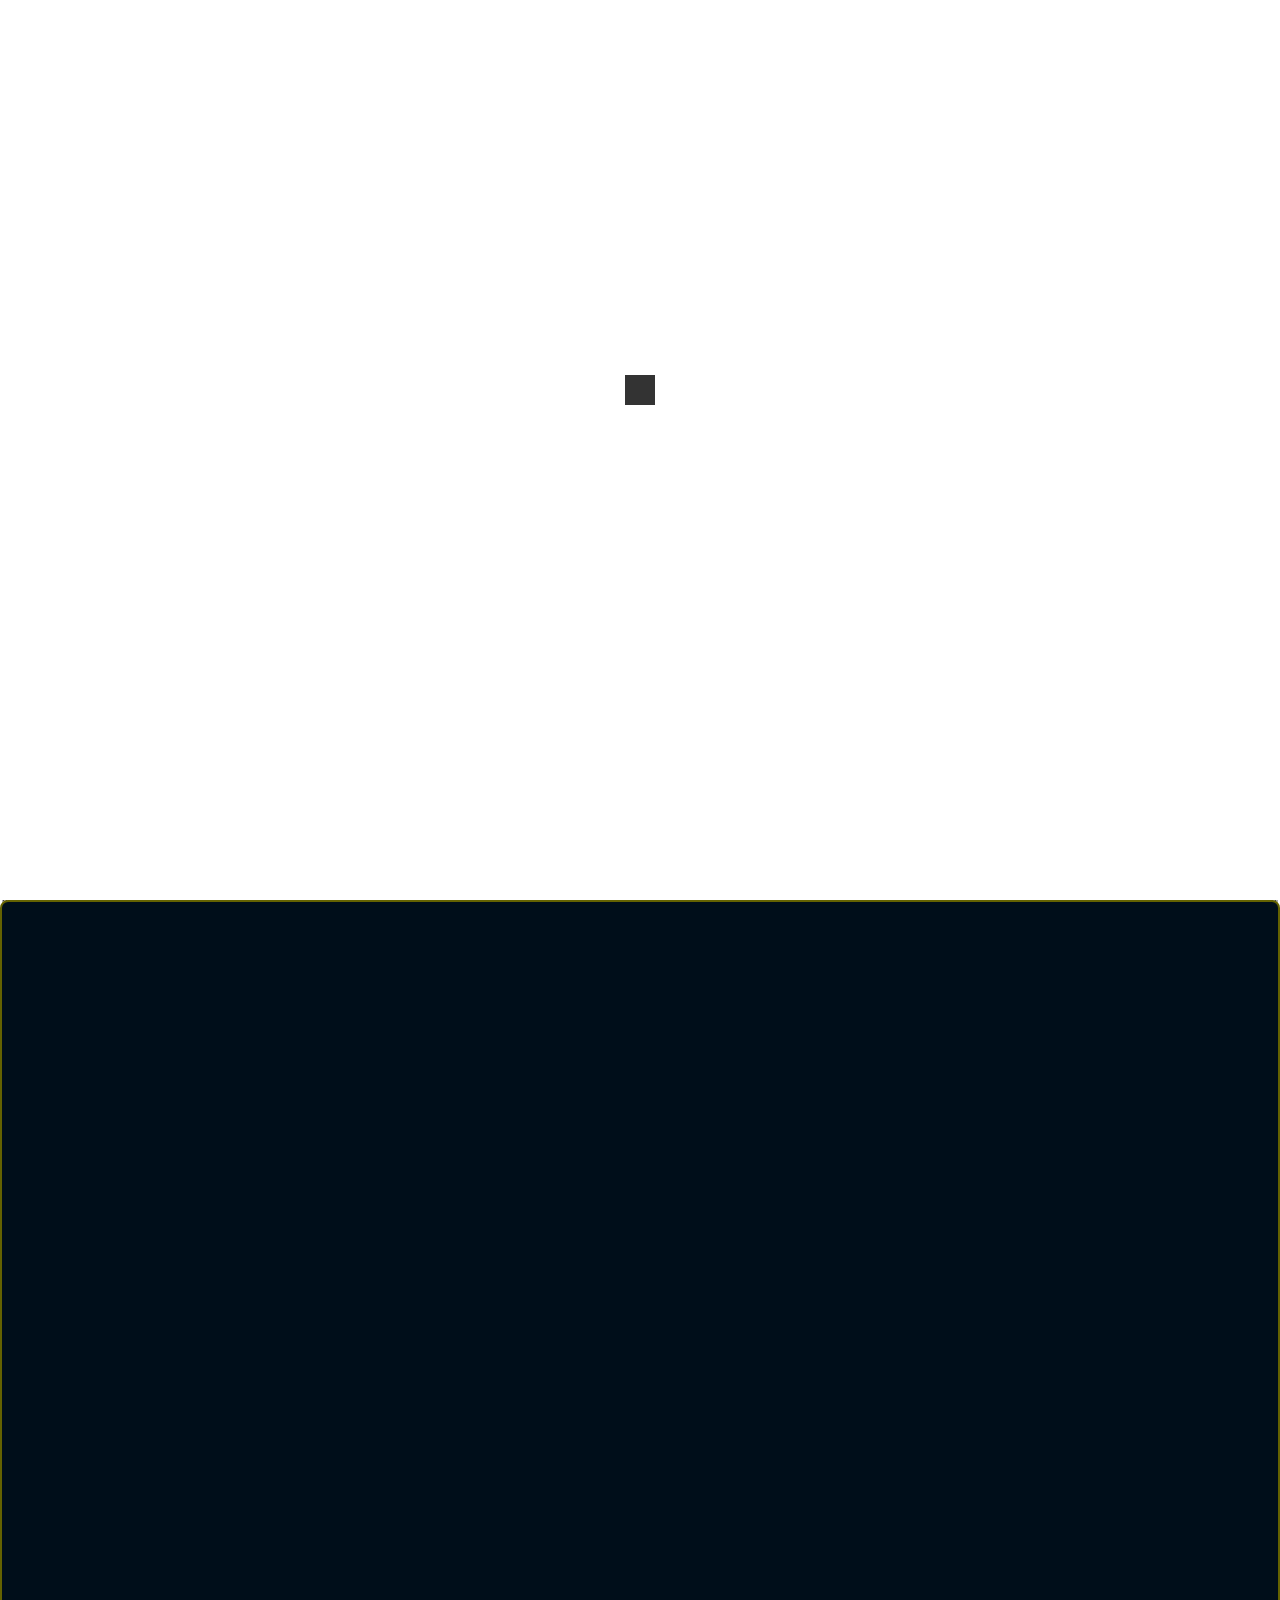
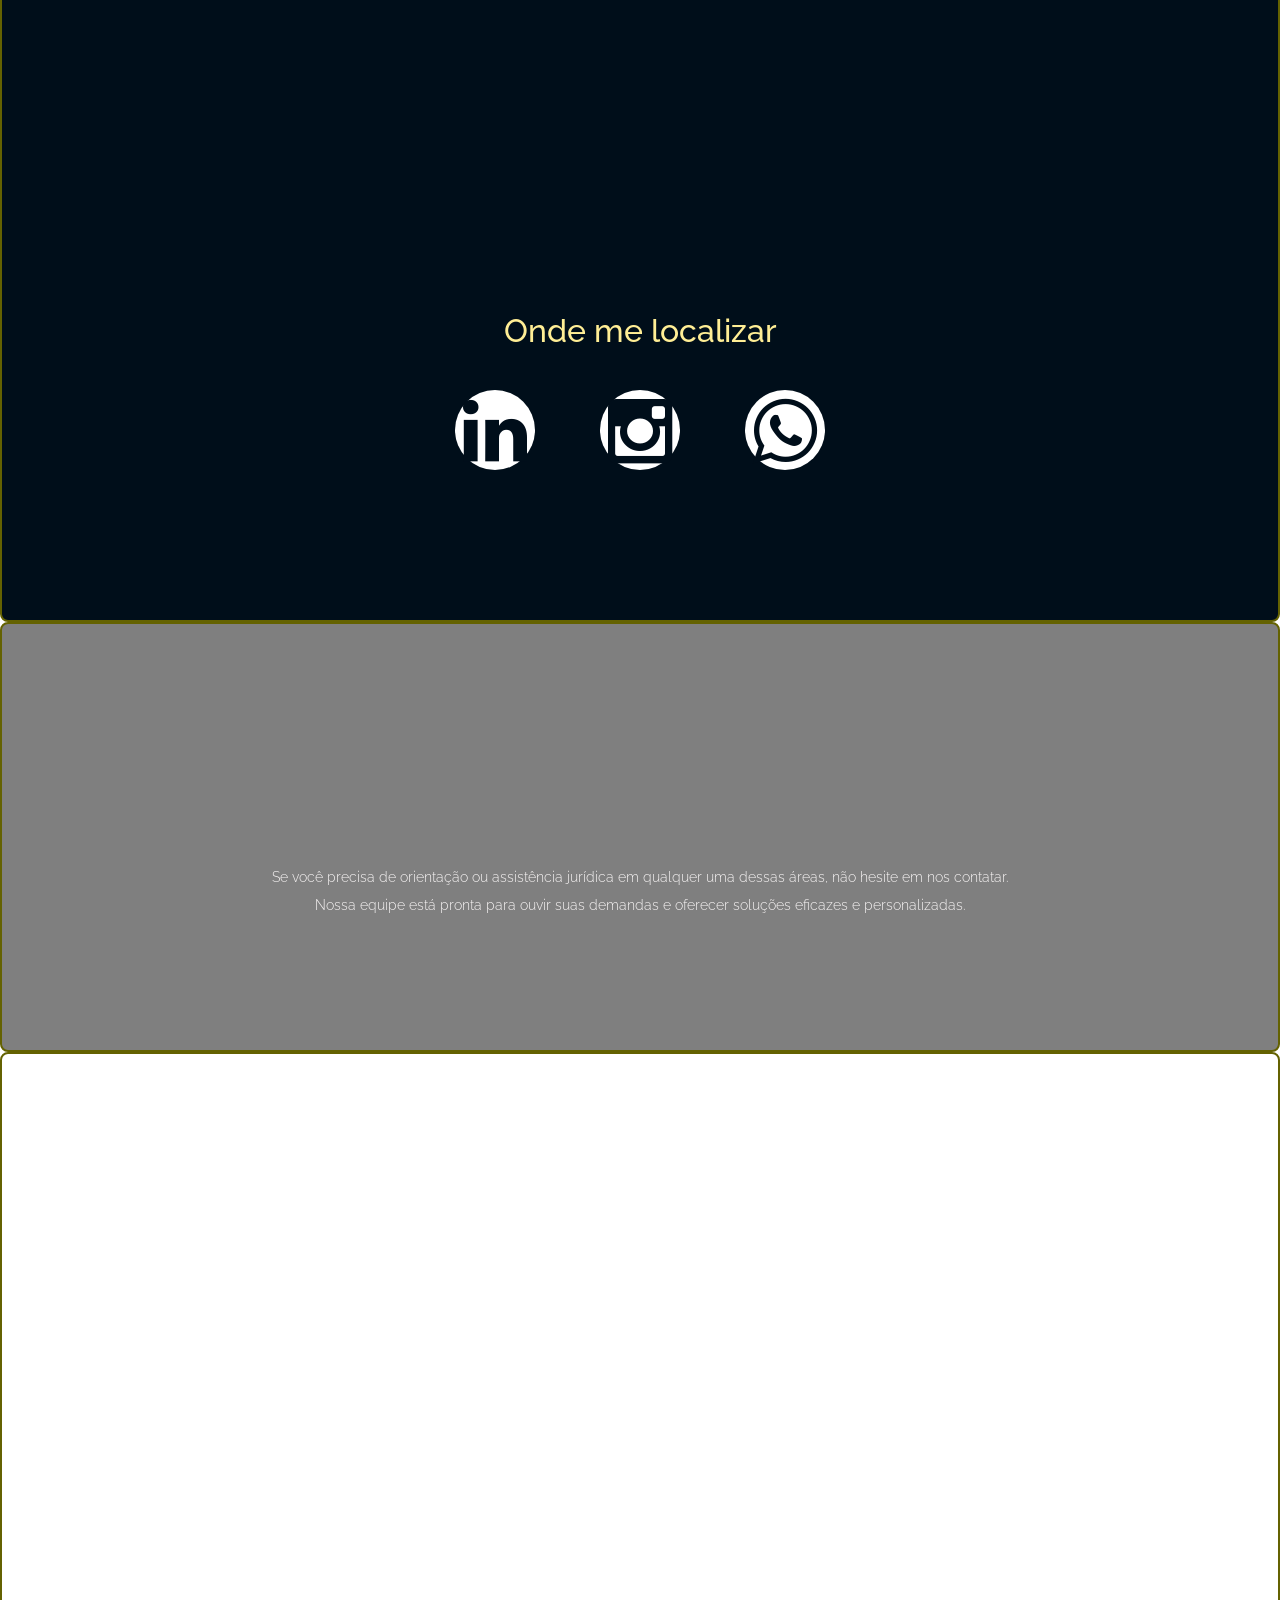
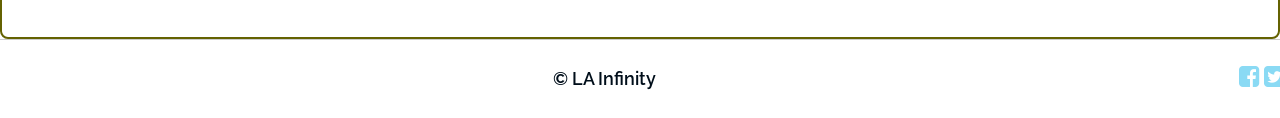
<file: index.html>
<!DOCTYPE html>

<html lang="pt-BR">
	<head>
		<meta charset="utf-8">
		<meta http-equiv="X-UA-Compatible" content="IE=edge">
		<meta name="viewport" content="width=device-width, initial-scale=1">
		<title>Matheus Mariano</title>

		
		<!-- WEB FONTS -->
		<link href='http://fonts.googleapis.com/css?family=Roboto:100,300,100italic,400,300italic' rel='stylesheet' type='text/css'>
		<link href='http://fonts.googleapis.com/css?family=Open+Sans:400,300' rel='stylesheet' type='text/css'>
		<link href="https://fonts.googleapis.com/css2?family=Raleway:wght@400;700&display=swap" rel="stylesheet">
		<link rel="stylesheet" href="https://cdnjs.cloudflare.com/ajax/libs/font-awesome/5.15.4/css/all.min.css">
		
		<!-- BOOTSTRAP -->
		<link href="css/bootstrap.min.css" rel="stylesheet">
		<!-- FONT AWESOME -->
		<link rel="stylesheet" href="css/font-awesome.min.css">
		<!-- CUSTOM STYLING -->
		<link href="css/styles.css" rel="stylesheet">
		<!-- PRELOADER -->	
		<link href="css/loader.css" rel="stylesheet">
			
	</head>
	
<body>
	<!-- PRELOADER -->
		<div id="loader-wrapper">
			<div id="loader"><div class="sk-spinner sk-spinner-cube-grid"><div class="sk-cube"></div><div class="sk-cube"></div><div class="sk-cube"></div><div class="sk-cube"></div><div class="sk-cube"></div><div class="sk-cube"></div><div class="sk-cube"></div><div class="sk-cube"></div><div class="sk-cube"></div></div></div>
		</div>	
		
	<!-- HEADER -->
		<section id="header">
			<div class="container">
				<img class="logoImg" src="./images/logo-matheus.svg" alt="logo matheus">
				<div class="row text-center">
					<div class="col-md-8">
						<img class="logo" src="./images/logo1.png" />
						<h1 class="white-text-welcome">Bem Vindo
						<h5 class="white-text">
						<p>Especializados em oferecer assessoria jurídica de Direito do Consumidor, Direito Civil e Direito Trabalhista. <br>
						<br>Nossa missão é garantir que nossos clientes tenham seus direitos respeitados e defendidos com competência.</p>
						<div id="countdown" class="white-text"></div>
					</div>
				</div>
			</div>
			<div class="animation">
			<a class="arrow-down-animation" data-scroll href="#about"><i class="fa fa-angle-down"></i></a>
			</div>
		</section>
	<!-- HEADER ENDS -->
		
	<!-- ABOUT -->
<!-- ABOUT -->
		<section id="about">
			<div class="container">
				<div class="row text-center">
					<!-- Section 1 -->
					<div data-sr="enter top over 1s, wait 0.3s, move 24px, reset" class="col-md-4 conteudo1">
						<i class="fa fa-gavel"></i>
						<h3>Direito do Consumidor</h3>
						<div class="colored-line-small-center"></div>
						<p>Proteção e Defesa do Consumidor
							O Direito do Consumidor é uma área essencial para garantir que as relações de consumo sejam justas e equilibradas. Nossa equipe é especializada em atender clientes que enfrentam problemas como: 
						</p>
						<ul>
							<li>Vícios e Defeitos em Produtos e Serviços</li>
							<li>Cobranças Indevidas</li>
							<li>Contratos e Cláusulas Abusivas</li>
						</ul>
					</div>

					<!-- Section 2 -->
					<div data-sr="enter bottom over 1s, wait 0.3s, move 24px, reset" class="col-md-4 middle conteudo2">
						<i class="fa fa-users"></i>
						<h3>Direito Trabalhista</h3>
						<div class="colored-line-small-center"></div>						
						<p>Defesa dos Direitos do Trabalhador
							A proteção dos direitos trabalhistas é fundamental para garantir um ambiente de trabalho justo e saudável. Nossa equipe é experiente em lidar com:</p>
						<ul>
							<li>Reclamações Trabalhistas: Representação em ações trabalhistas, defendendo os direitos de empregados e empregadores.</li>
							<li>Rescisões Contratuais: Orientação em casos de demissão, rescisões contratuais e direitos decorrentes.</li>
							<li>Assédio e Discriminação: Acompanhamento e suporte em situações de assédio moral ou discriminação no ambiente de trabalho.</li>
						</ul>
						<p>Estamos comprometidos em assegurar que todos os trabalhadores tenham seus direitos garantidos e respeitados.</p>						
					</div>

					<!-- Section 3 -->
					<div data-sr="enter top over 1s, wait 0.3s, move 24px, reset" class="col-md-4 middle conteudo3">
						<i class="fa fa-balance-scale" aria-hidden="true"></i>
						<h3>Direito Civil</h3>
						<div class="colored-line-small-center"></div>						
						<p>Resolução de Conflitos e Relações Privadas
							No campo do Direito Civil, atuamos em diversas situações que envolvem relações entre pessoas, incluindo:
						</p>
						<ul>
							<li>Contratos: Elaboração, revisão e execução de contratos, garantindo que seus interesses estejam protegidos.</li>
							<li>Responsabilidade Civil: Assessoria em casos de indenizações por danos materiais ou morais.</li>
							<li>Inventários e Sucessões: Orientação em processos de inventário e planejamento sucessório, assegurando a correta divisão de bens.</li>
						</ul>
						<p>Nosso objetivo é facilitar a resolução de conflitos e oferecer soluções jurídicas que atendam às necessidades específicas de cada cliente.</p>						
					</div>
				</div>
				<!-- Social Links -->
				<div class="middleSearch">
					<h3 class="centertext">Onde me localizar</h3>
					<a href="https://www.linkedin.com/in/matheus-mariano-227ba7165/" target="_blank">
						<i class="fa fa-linkedin logos-social" aria-hidden="true"></i>
					</a>
					<a href="https://www.instagram.com/mth.1337/" target="_blank">
						<i class="fa fa-instagram logos-social" aria-hidden="true"></i>
					</a>
					<a href="https://wa.me/5511943297888" target="_blank">
						<i class="fa fa-whatsapp logos-social" aria-hidden="true"></i>
					</a>
				</div>
			</div>			 
		</section>

	<!-- ABOUT ENDS -->
	
	<!-- SUBSCRIBE -->
		<section id="subscribe">
			<div class="container">
				<i data-sr="ease-in over 1s, reset" class="fa fa-graduation-cap icontop"></i>
				<div class="row text-center">
					<div class="col-md-8 col-md-offset-2">
						<h2 data-sr="enter top over 1s, wait 0.3s, move 24px, reset" class="white-text">Deixe seu contato</h2>
						<h5 data-sr="enter bottom over 1s, wait 0.3s, move 24px, reset" class="white-text">somente um campo com ideia</h5>
						<p class="textMedium">Se você precisa de orientação ou assistência jurídica em qualquer uma dessas áreas, não hesite em nos contatar. <br> Nossa equipe está pronta para ouvir suas demandas e oferecer soluções eficazes e personalizadas.</p>
					</div>
				</div>
			</div>	
		</section>
	<!-- SUBSCRIBE ENDS -->
	
	<!-- CONTACT US -->
		<section id="contact">
			<div class="container">
				<div class="row text-center">
					<div class="col-md-8 col-md-offset-2">
						<!-- CONTACT FORM -->
						<form id="contact_form" method="post" action="">
							<p class="formsText" data-sr="enter top over 1s, wait 0.3s, move 24px, reset" class="contact-info text-center">Descreva seu caso. Respondo em até 8 horas a partir do recebimento.</p>
							<div data-sr="enter left over 1s, wait 0.3s, move 24px, reset" class="form-group col-md-6">
								<input type="text" class="form-control" id="name" name="name" placeholder="Nome" />
							</div>
							<div data-sr="enter right over 1s, wait 0.3s, move 24px, reset" class="form-group col-md-6">
								<input type="email" class="form-control" id="email" name="email" placeholder="Email" />
							</div>
							<div data-sr="enter bottom over 1s, wait 0.3s, move 24px, reset" class="form-group col-md-12">
								<input type="text" class="form-control" id="phone" name="phone" placeholder="Telefone" />
							</div>
							<div data-sr="enter bottom over 1s, wait 0.3s, move 24px, reset" class="form-group col-md-12">
								<textarea cols="60" rows="3" id="comment" name="comment" class="form-control" placeholder="Escreva seu caso"></textarea>
							</div>
							<div data-sr="enter bottom over 1s, wait 0.3s, move 24px, reset" class="form-group col-sm-12 ">
								<button type="submit" class="button-leweb">Enviar Mensagem</button>
							</div>
						</form>
									
						<!-- AFTER SENDING MESSAGE -->
						<div id="success" class="col-md-12 col-sm-12 text-center">
							<i class="fa fa-check-circle"></i>
							<strong>Enviado com sucesso</strong>
							<p>Obrigado pelo contato. Retorno da melhor forma possível</p>
						</div>									
						<!-- CONTACT FORM ENDS -->	
					</div>				
				</div>
			</div>
		</section>
	<!-- CONTACT ENDS -->
	
	<!-- FOOTER -->
		<footer id="footer">
			<div class="container">
				<div class="row text-center">	
					<p class="brandText">
						&copy; LA Infinity
						<span class="social">
							<a href="#"><i class="fa fa-facebook-square"></i></a>
							<a href="#"><i class="fa fa-twitter-square"></i></a> 
							<a href="#"><i class="fa fa-google-plus-square"></i></a>
						</span>
					</p>
				</div>
			</div>		
		</footer>
	<!-- FOOTER ENDS -->	

	
		<!-- jQuery (necessary for Bootstrap's JavaScript plugins) -->
		<script src="https://ajax.googleapis.com/ajax/libs/jquery/1.11.2/jquery.min.js"></script>
		<!-- Include all compiled plugins (below), or include individual files as needed -->
		<script src="js/bootstrap.min.js"></script>
		<!-- SMOOTH SCROLL -->
		<script src="js/smooth-scroll.min.js"></script>
		<!-- PARALLAX IMG -->
		<script src="js/jquery.parallax-1.1.3.js"></script>
		<!-- SCROLL REVEAL -->
		<script src="js/scrollReveal.min.js"></script>
		<!-- FUNCTIONS -->
		<script src="js/functions.js"></script>

</body>
</html>
</file>
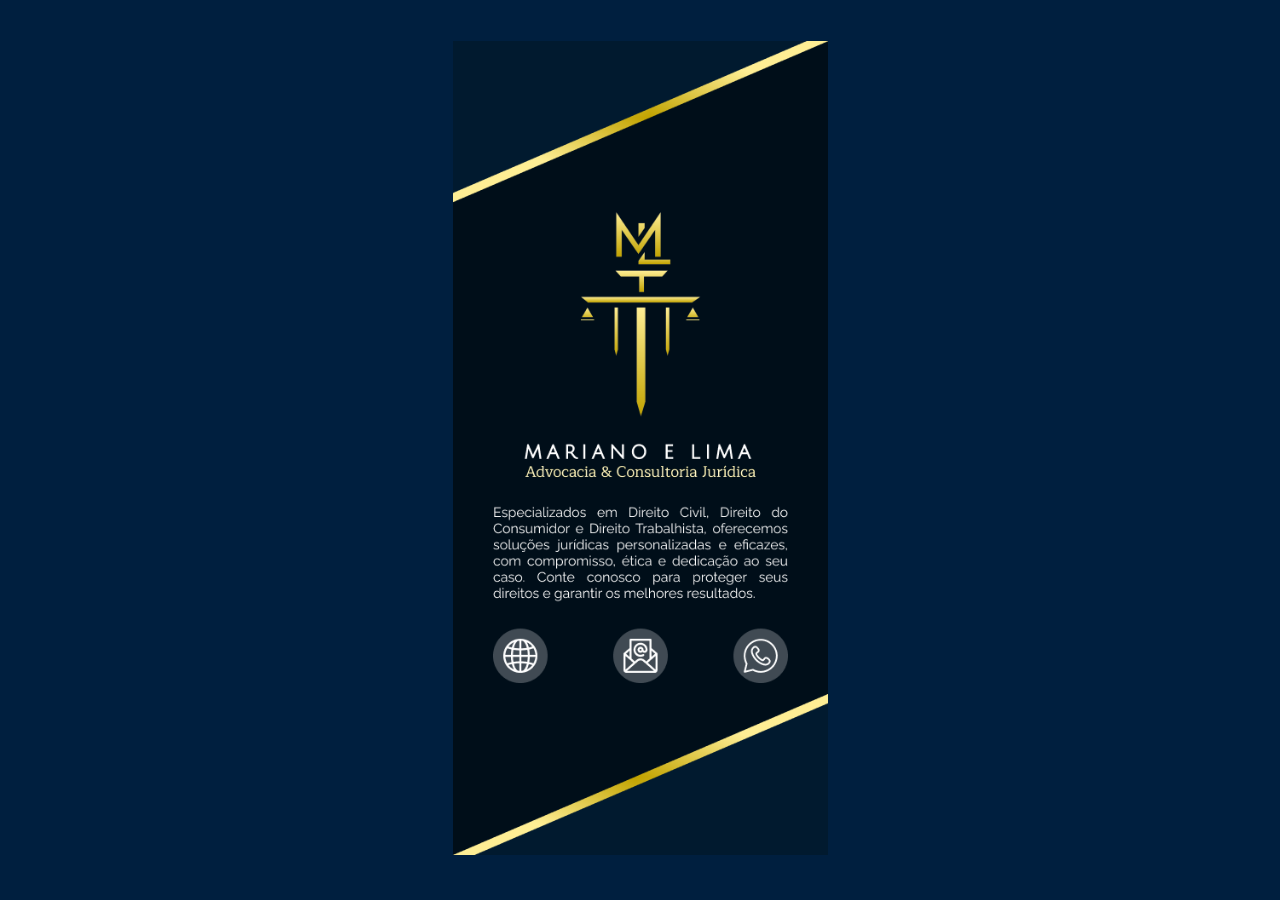
<file: Landingpage.html>
<!DOCTYPE html>
<html lang="en">
<head>
    <meta charset="UTF-8">
    <meta name="viewport" content="width=device-width, initial-scale=1.0">
    <title>Landing Page - Mariano e Lima</title>
    <style>
        body {
            margin: 0;
            padding: 0;
            display: flex;
            justify-content: center;
            align-items: center;
            min-height: 100vh;
            background-color: #001f3f;
        }

        .container {
            position: relative;
            max-width: 375px; /* Ajuste para o tamanho real da imagem */
        }

        img {
            max-width: 100%;
            height: auto;
        }

        .icon {
            position: absolute;
            width: 60px;
            height: 50px;
            cursor: pointer;
            background-color: rgba(255, 255, 255, 0);
        }

        /* Posicionamento específico dos ícones */
        .icon.internet {
            bottom: 180px;
            left: 40px;
        }

        .icon.email {
            bottom: 180px;
            left: 160px;
        }

        .icon.whatsapp {
            bottom: 180px;
            right: 40px;
        }
    </style>
</head>
<body>
    <div class="container">
        <img src="/images/landingPage.png" alt="Mariano e Lima">
        <a href="https://brunoblc.github.io/MatheusPage/" target="_blank">
            <div class="icon internet"></div>
        </a>
        <a href="mailto:brunoluiz_2210@hotmail.com">
            <div class="icon email"></div>
        </a>
        <a href="https://wa.me/5511943297888" target="_blank">
            <div class="icon whatsapp"></div>
        </a>
    </div>
</body>
</html>
</file>
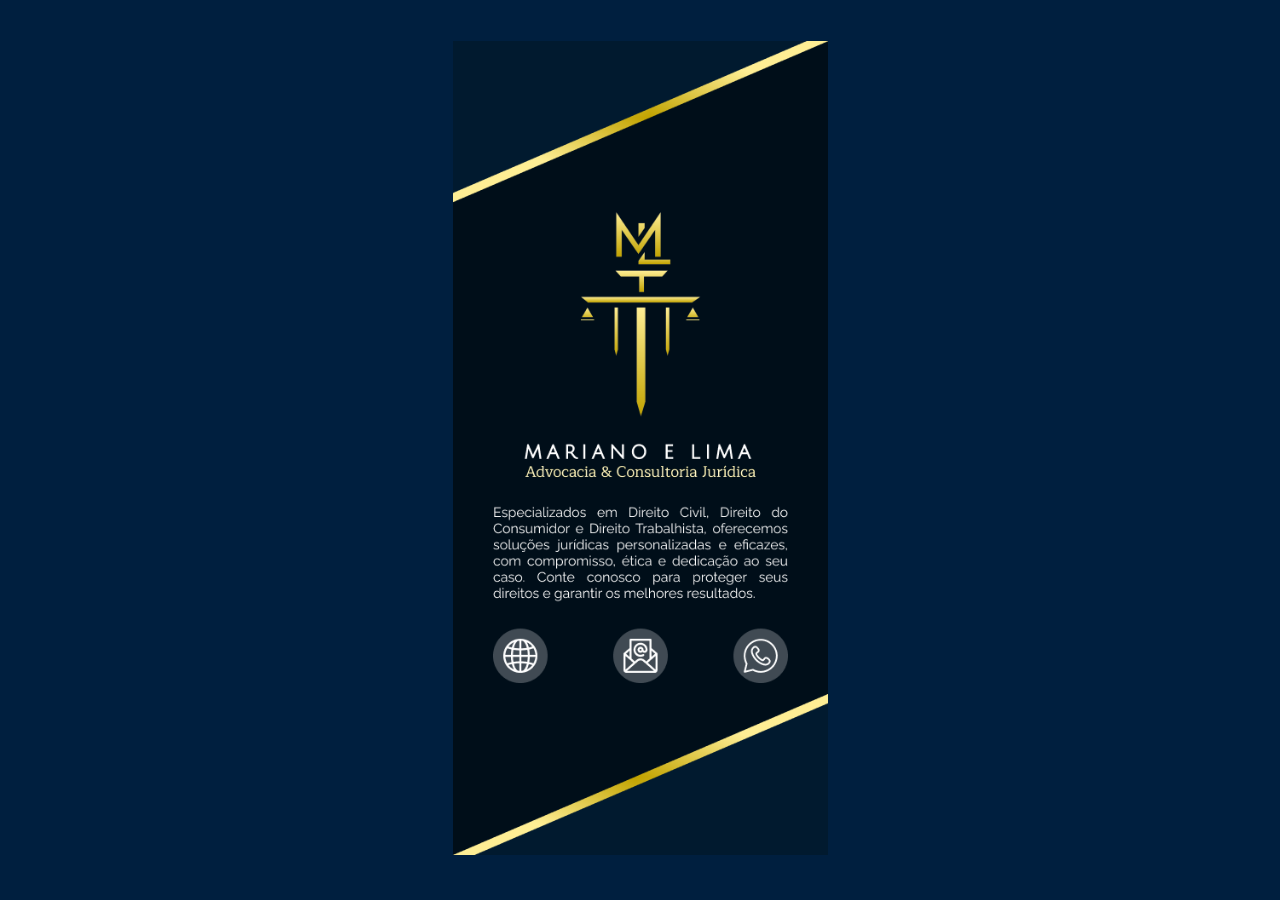
<file: landingpage.html>
<!DOCTYPE html>
<html lang="en">
<head>
    <meta charset="UTF-8">
    <meta name="viewport" content="width=device-width, initial-scale=1.0">
    <title>Landing Page - Mariano e Lima</title>
    <style>
        body {
            margin: 0;
            padding: 0;
            display: flex;
            justify-content: center;
            align-items: center;
            min-height: 100vh;
            background-color: #001f3f;
        }

        .container {
            position: relative;
            max-width: 375px; /* Ajuste para o tamanho real da imagem */
        }

        img {
            max-width: 100%;
            height: auto;
        }

        .icon {
            position: absolute;
            width: 60px;
            height: 50px;
            cursor: pointer;
            background-color: rgba(255, 255, 255, 0);
        }

        /* Posicionamento específico dos ícones */
        .icon.internet {
            bottom: 180px;
            left: 40px;
        }

        .icon.email {
            bottom: 180px;
            left: 160px;
        }

        .icon.whatsapp {
            bottom: 180px;
            right: 40px;
        }
    </style>
</head>
<body>
    <div class="container">
        <img src="./images/landingPage.png" alt="Mariano e Lima">
        <a href="https://brunoblc.github.io/MatheusPage/" target="_blank">
            <div class="icon internet"></div>
        </a>
        <a href="mailto:brunoluiz_2210@hotmail.com">
            <div class="icon email"></div>
        </a>
        <a href="https://wa.me/5511943297888" target="_blank">
            <div class="icon whatsapp"></div>
        </a>
    </div>
</body>
</html>
</file>
<file: css/styles.css>
/*
	Shine by TEMPLATE STOCK
	templatestock.co @templatestock
	Released for free under the Creative Commons Attribution 3.0 license (templated.co/license)
*/

/* GLOBAL STYLES */
* {
	margin: 0px;
	padding: 0px;
}

body {
    background: #fff;
	font-family: 'Raleway', sans-serif;
    font-size: 18px;
    font-weight: 300;
    color: #333333;
    line-height: 28px;
    text-align: center;
    overflow-x: hidden !important;
    margin: auto !important;
}

a, a:hover, a:active, a:focus {
    border: 0 none;
    outline: 0 none;
    text-decoration: none;
}

/* TYPOGRAPHIE */

h1,
h2 {
	font-family: 'Open Sans', sans-serif;
    font-weight: 300;
}

h1 {
    font-size: 42px;
    line-height: 62px;
	margin-bottom: 20px;
}

h2 {
    font-size: 32px;
    line-height: 42px;
}

h3 {
    font-size: 22px;
    line-height: 38px;
    font-weight: 300;
}

h4 {
    font-size: 20px;
    line-height: 30px;
    font-weight: 300;
}

h5 {
    font-size: 18px;
    font-weight: 300;
}

.logoImg{
	margin-top: 50px;
	height: 290px;
	width: 200px;
}

/* FORM GROUPS */

.form-control {
	background: none repeat scroll 0 0 rgba(255, 255, 255, 0.5);
	border-radius: 0px;
    box-shadow: none;
    height: 57px;
    padding-left: 20px;
}

.formsText{
	color: #000E1A;
}

/* CUSTOM CLASSES */

.white-text-welcome {
	color: #fff;
	text-align: center;
	font-size: 32px;
}

.white-text {
	color: #fff;
	text-align: center;
	font-size: 20px;
}

.white-text p{
	word-wrap: nowrap;
	color: #C0C0C0;
	font-weight: 500;
	text-align: center;
	margin: 0 auto;
}

.colored-line-small-center {
	background: #008ed6;
	display: block;
	margin: auto;
    height: 1px;
    width: 25%;
    z-index: 1;
	margin-bottom: 5px;
}

.colored-line-right {
	background: #008ed6;
	display: block;
	float: right;
    height: 1px;
    width: 165px;
    z-index: 1;
}

.button-leweb {
	background: #000E1A;
    border: 1px solid #fff;
	color: #fff;
	border-radius: 0px;
    box-shadow: none;
	height: 57px;
	padding-left: 18px;
	padding-right: 18px;
	
	-webkit-transition: all 0.5s ease;
	-moz-transition: all 0.5s ease;
	-o-transition: all 0.5s ease;
	transition: all 0.5s ease; 
}


.button-leweb:hover {
	background: #008ed6;
}


/* SECTIONS */

section {
	padding: 120px 0px;
	border: 2px solid #646201;
	border-radius: 8px;
}

.col-md-4{
	border: 2px solid #646201; 
    border-radius: 8px; 
    padding: 20px; 
    margin-bottom: 20px;
	width: calc(33.33% - 30px); 
	height: 850px; 
}

/* HEADER */
#header {
	background:linear-gradient(rgba(0, 0, 0, 0.5), rgba(0, 0, 0, 0.5)) , url(../images/justice.jpg) no-repeat 75% 25% ;
	background-size: cover;
	height: 100vh;
	padding: 0px;
}

#header .container {
	background: url(../images/body-bg1.png) repeat 0 0;
	height: 100vh;
	width: 100% !important;
	padding: 0px;	
	z-index: 998;
}

#header .col-md-8 {
	top: 20%;
	right: 0;
	bottom: 0;
	left: 0;
	position: absolute;
	display: block;
	margin-left: auto;
	margin-right: auto;
	z-index: 999;
}

#header .logo {
	margin-bottom: 10px;
}

.logo{
	margin-top: 220px;
	width: 500px;
}

.logos-social {
	max-width: 80px !important;
	max-height: 80px !important;
    line-height: 85px !important;
}

.centertext{
    font-size: 32px;
    font-weight: 500;
	text-align: center;
}

.textMedium{
	color: rgb(247, 244, 244);
	font-size: 14px;
}

.animation {
	width: 100%;
	bottom: 0;
	height: 50px;
	overflow: hidden;
	position: absolute;
	z-index: 999;
	text-align:center;
	text-decoration: none;
}

#header .fa-angle-down {
	text-align: center;
	font-size: 48px;
	color: #fff;
	
	-webkit-animation: leweb_fade_move_down 2s ease-in-out infinite;
	-moz-animation: leweb_fade_move_down 2s ease-in-out infinite;
	animation: leweb_fade_move_down 2s ease-in-out infinite;
   }

	/* Animated Arrow Down Header */
	
@-webkit-keyframes leweb_fade_move_down {
  0%   { -webkit-transform:translate(0,-20px); opacity: 0;  }
  50%  { opacity: 1;  }
  100% { -webkit-transform:translate(0,20px); opacity: 0; }
}
@-moz-keyframes leweb_fade_move_down {
  0%   { -moz-transform:translate(0,-20px); opacity: 0;  }
  50%  { opacity: 1;  }
  100% { -moz-transform:translate(0,20px); opacity: 0; }
}
@keyframes leweb_fade_move_down {
  0%   { transform:translate(0,-20px); opacity: 0;  }
  50%  { opacity: 1;  }
  100% { transform:translate(0,20px); opacity: 0; }
}


/* ABOUT */

#about{
	background-color: #000E1A;
}

   
.centertext {
     text-align: center;
  }

#about i {
	color: #000E1A;
	font-size: 75px;
	background: #fff;
	border-radius: 50%;
	line-height: 175px;
	height: 175px;
	width: 175px;
	margin: 30px;
}

#about h3{
	color: #FFEE95;
}

#about p{
	color: #C0C0C0;
	font-size: 16px;
}

#about li{
	color: #fff;
	font-size: 16px;
}

.conteudo1, .conteudo2, .conteudo3 {
	    margin: 0px 10px 20px 10px;
}

/* SUBSCRIBE */

#subscribe {
	background:linear-gradient(rgba(0, 0, 0, 0.5), rgba(0, 0, 0, 0.5)) , url(../images/fundo1.jpg) no-repeat fixed center center / cover rgba(0, 0, 0, 0);
	padding: 0px;
	min-height: 430px;
}

#subscribe .icontop {
	position: absolute;
	color: #000E1A;
	margin: -30px auto;
	right: 0;
	left: 0;
	font-size: 25px;
	border-radius: 50%;
	line-height: 65px;
	height: 65px;
	width: 65px;
	background: #fff;	
	box-shadow: 0 0 0 1px #000507;
}

#subscribe .row {
	padding: 100px 0px 120px 0px;
}

.row {
    margin-right: -100px;
    margin-left: -100px;;
    justify-content: space-around;
    gap: 140px;
}

#subscribe h5{
	margin-bottom: 45px;
}

#subscribe .form-control {
	display: inline-block;
	border: 1px solid #fff;
    width: 320px;
}

#subscribe .form-control::-moz-placeholder {
	color: #fff;
}

#subscribe .button-leweb {
	display: inline-block;
}

#subscribe #mc_form label {
	display: block;
	font-size: 12px !important;
	margin-top: 10px;
	font-weight: normal;
	position: relative;
	color: #fff;
}

#subscribe #mc_form .valid:before {
        font-family: FontAwesome;
        top:0;
        content: "\f058";
		font-size: 14px;
		margin-right: 4px;
		color: #b8c000;
}

#subscribe #mc_form .error:before {
        font-family: FontAwesome;
        top:0;
        content: "\f071";
		font-size: 14px;
		margin-right: 4px;
		color: #bb1720;
}


/* CONTACT */

#contact .button-leweb {
	border: 1px solid #ccc;
}

#success {
	display: none;
}

#success i {
	color: #b8c000;
	font-size: 28px;
	display: block;
}

/* FOOTER */

#footer {
	border-top: 1px solid #ccc;
	padding: 25px 0px;
}

#footer p {
	margin: 0px 0px -5px;
}

#footer .social {
	float: right;
}

#footer .fa {
	font-size: 24px;
	color: rgba(22, 182, 234, 0.5);
	-webkit-transition: all 0.5s ease;
	-moz-transition: all 0.5s ease;
	-o-transition: all 0.5s ease;
	transition: all 0.5s ease;
}

#footer .fa:hover {
	color: #008ed6;
}

.col-sm-12 {
	width: auto;
	align-content: center;
}

/*brad*/

.brandText{
	color: #000E1A;
	font-weight: 600;
}

/* RESPONSIVE DESIGN */

/* Smartphones (geralmente entre 320px e 480px de largura) */
@media (max-width: 480px) {
    body {
        font-size: 14px; /* Reduz o tamanho da fonte */
        line-height: 20px; /* Ajusta o espaçamento */
    }

    h1 {
        font-size: 32px; /* Ajusta o tamanho do título */
        line-height: 40px;
    }

    h2, h3 {
        font-size: 20px;
        line-height: 28px;
    }

    .col-md-4 {
        width: 100%; /* Faz as colunas ocuparem 100% da largura */
        margin-bottom: 20px; /* Adiciona espaçamento entre os blocos */
        height: auto; /* Remove altura fixa */
    }

    #about .row {
        flex-direction: column; /* Coloca os blocos em uma única coluna */
        gap: 20px; /* Ajusta o espaço entre os blocos */
    }

    .logoImg {
        width: 150px;
        height: auto;
        margin-top: 20px;
    }

    .button-leweb {
        width: 100%; /* Faz o botão ocupar toda a largura */
        font-size: 16px;
    }

	.col-md-4 .conteudo1{
		width: 200px;
	}

	.row {
		margin: 0px;
	}
}

/*Para telas um pouco maiores (entre 481px e 768px):*/
@media (max-width: 768px) {
    body {
        font-size: 16px;
        line-height: 24px;
    }

    h1 {
        font-size: 36px;
        line-height: 48px;
    }

    h2, h3 {
        font-size: 22px;
        line-height: 30px;
    }

	.white-text-welcome {
		color: #fff;
		text-align: center;
		font-size: 25px;
	}

	.white-text p {
		color: #C0C0C0;
		font-weight: 500;
		text-align: center;
		margin: 0 auto;
		font-size: 16px;
	}

	.col-md-4 {
		width: 310px;
		padding: 10px;
		height: auto;
        padding: 15px;
		align-content: center;
		font-size: 14px;
    }
	
	
	.row {
		margin: 0px;
	}

    #about .row {
        gap: 0px; 
    }

    .logoImg {
        width: 150px;
        height: auto;
    }

	.logo {
		margin-top: 150px;
		width: 300px;
	}

	section, footer {
		padding: 80px 0px;
		border: 2px solid #646201;
		border-radius: 8px;
	}
}

/*Para telas acima de 768px (ex.: iPhone 12 Pro Max):*/
@media (min-width: 769px) and (max-width: 1024px) {
    body {
        font-size: 18px;
        line-height: 28px;
    }

    h1 {
        font-size: 42px;
        line-height: 54px;
    }

    .col-md-4 {
        width: calc(50% - 15px); /* As colunas ocupam 50% */
        margin-bottom: 30px;
    }

    #about .row {
        flex-wrap: wrap; /* Permite quebra de linha */
        justify-content: center; /* Centraliza os elementos */
        gap: 40px;
    }

    .white-text-welcome {
		color: #fff;
		text-align: center;
		font-size: 25px;
	}

	.white-text p {
		color: #C0C0C0;
		font-weight: 500;
		text-align: center;
		margin: 0 auto;
		font-size: 16px;
	}

	.col-md-4 {
		width: 310px;
		padding: 10px;
		height: auto;
        padding: 15px;
		align-content: center;
		font-size: 14px;
    }
	
	.row {
		margin: 0px;
	}

    #about .row {
        gap: 0px; 
    }

    .logoImg {
        width: 150px;
        height: auto;
    }

	.logo {
		margin-top: 150px;
		width: 300px;
	}

	section, footer {
		padding: 80px 0px;
		border: 2px solid #646201;
		border-radius: 8px;
	}
}

@media screen and (max-width: 412px) {
    /* Ajustar fontes */
    body {
        font-size: 16px;
        line-height: 24px;
    }

    /* Centralizar e ajustar imagem de logo */
    .logoImg {
        width: 150px;
        height: auto;
        margin: 20px auto;
    }

    .logo {
        width: 250px;
        height: auto;
        margin: 40px auto;
		margin-top: 150px;
    }

    /* Ajuste de textos */
    .white-text-welcome {
        font-size: 22px;
		margin-top: 50px;
    }

    .white-text p {
        font-size: 14px;
		font-weight: 600;
        margin: 20px auto;
		margin-top: 50px;
    }

    /* Ajuste das colunas */
    .col-md-8 {
        width: 90%;
        margin: 0 auto;
        padding: 10px;
    }

    .col-md-4 {
        width: 100%; 
        margin: 20px auto;
        padding: 15px;
        height: auto; 
    }

	#about p {
		font-size: 14px;
	}

	#about li {
		margin: 10px;
		font-size: 14px;
	}

    /* Botões */
    .button-leweb {
        width: 100%; /* Botão ocupa toda a largura */
        font-size: 14px;
        padding: 12px;
    }
}
</file>
<file: css/loader.css>
/*
	Shine by TEMPLATE STOCK
	templatestock.co @templatestock
	Released for free under the Creative Commons Attribution 3.0 license (templated.co/license)
*/

#loader-wrapper {
    position: fixed;
    top: 0;
    left: 0;
    width: 100%;
    height: 100%;
    z-index: 1000;
	background: #fff;
}
#loader {
    display: block;
    position: relative;
    left: 50%;
    top: 50%;
    width: 150px;
    height: 150px;
    margin: -75px 0 0 -75px;
    border-top-color: #3498db;
	z-index: 1001;
}
	

  .sk-spinner-cube-grid.sk-spinner {
    width: 30px;
    height: 30px;
    margin: 0 auto; }
  .sk-spinner-cube-grid .sk-cube {
    width: 33%;
    height: 33%;
    background-color: #333;
    float: left;
    -webkit-animation: sk-cubeGridScaleDelay 1.3s infinite ease-in-out;
            animation: sk-cubeGridScaleDelay 1.3s infinite ease-in-out; }
  .sk-spinner-cube-grid .sk-cube:nth-child(1) {
    -webkit-animation-delay: 0.2s;
            animation-delay: 0.2s; }
  .sk-spinner-cube-grid .sk-cube:nth-child(2) {
    -webkit-animation-delay: 0.3s;
            animation-delay: 0.3s; }
  .sk-spinner-cube-grid .sk-cube:nth-child(3) {
    -webkit-animation-delay: 0.4s;
            animation-delay: 0.4s; }
  .sk-spinner-cube-grid .sk-cube:nth-child(4) {
    -webkit-animation-delay: 0.1s;
            animation-delay: 0.1s; }
  .sk-spinner-cube-grid .sk-cube:nth-child(5) {
    -webkit-animation-delay: 0.2s;
            animation-delay: 0.2s; }
  .sk-spinner-cube-grid .sk-cube:nth-child(6) {
    -webkit-animation-delay: 0.3s;
            animation-delay: 0.3s; }
  .sk-spinner-cube-grid .sk-cube:nth-child(7) {
    -webkit-animation-delay: 0s;
            animation-delay: 0s; }
  .sk-spinner-cube-grid .sk-cube:nth-child(8) {
    -webkit-animation-delay: 0.1s;
            animation-delay: 0.1s; }
  .sk-spinner-cube-grid .sk-cube:nth-child(9) {
    -webkit-animation-delay: 0.2s;
            animation-delay: 0.2s; }

@-webkit-keyframes sk-cubeGridScaleDelay {
  0%, 70%, 100% {
    -webkit-transform: scale3D(1, 1, 1);
            transform: scale3D(1, 1, 1); }

  35% {
    -webkit-transform: scale3D(0, 0, 1);
            transform: scale3D(0, 0, 1); } }

@keyframes sk-cubeGridScaleDelay {
  0%, 70%, 100% {
    -webkit-transform: scale3D(1, 1, 1);
            transform: scale3D(1, 1, 1); }

  35% {
    -webkit-transform: scale3D(0, 0, 1);
            transform: scale3D(0, 0, 1); } }

			
/* Loaded */    
    .loaded #loader {
        opacity: 0;
        -webkit-transition: all 1.3s ease-out;  
                transition: all 1.3s ease-out;
    }
    .loaded #loader-wrapper {
        visibility: hidden;
		-webkit-transition: all 0.9s ease-out;  
                transition: all 0.9s ease-out;
    }
</file>
